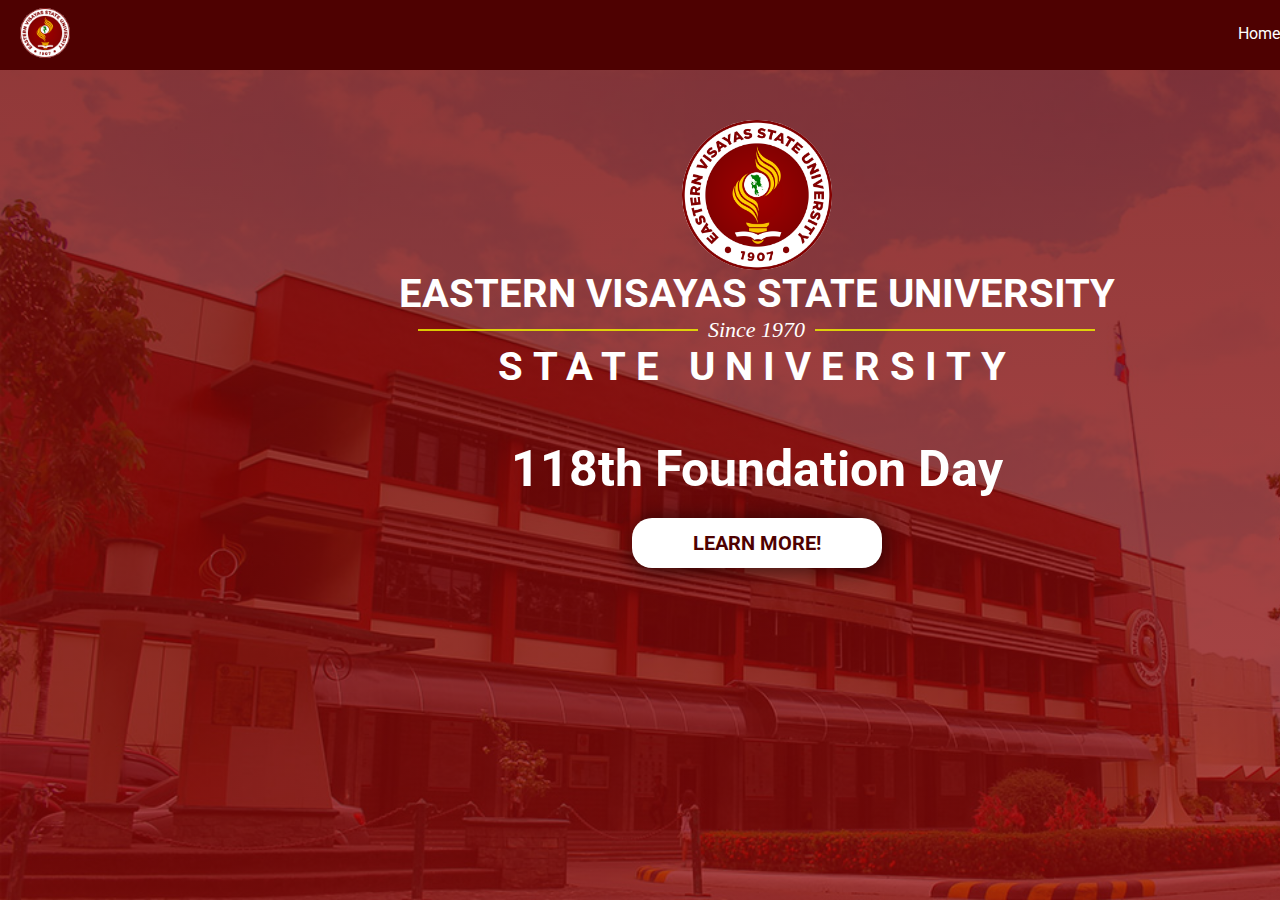
<file: index.html>
<!DOCTYPE html>
<html lang="en">
  <head>
    <meta charset="UTF-8" />
    <meta name="viewport" content="width=device-width, initial-scale=1.0" />
    <link rel="stylesheet" href="styles.css" />
    <title>Weekly Activity</title>
  </head>
  <body>
    <div class="container">
      <nav>
        <a href="index.html" title="home"><img src="logo.png" alt="" /></a>

        <div>
          <a href="index.html">Home</a>
          <a href="learnMore.html">More</a>

          <a href="https://apps.evsu.edu.ph/">Contact Us</a>
        </div>
      </nav>
      <main>
        <img src="logo.png" alt="" />
        <h1>Eastern Visayas State University</h1>
        <p>Since 1970</p>
        <h1>State University</h1>
        <h1>118th Foundation Day</h1>
        <a href="learnMore.html">Learn More!</a>
      </main>
    </div>
  </body>
</html>
</file>
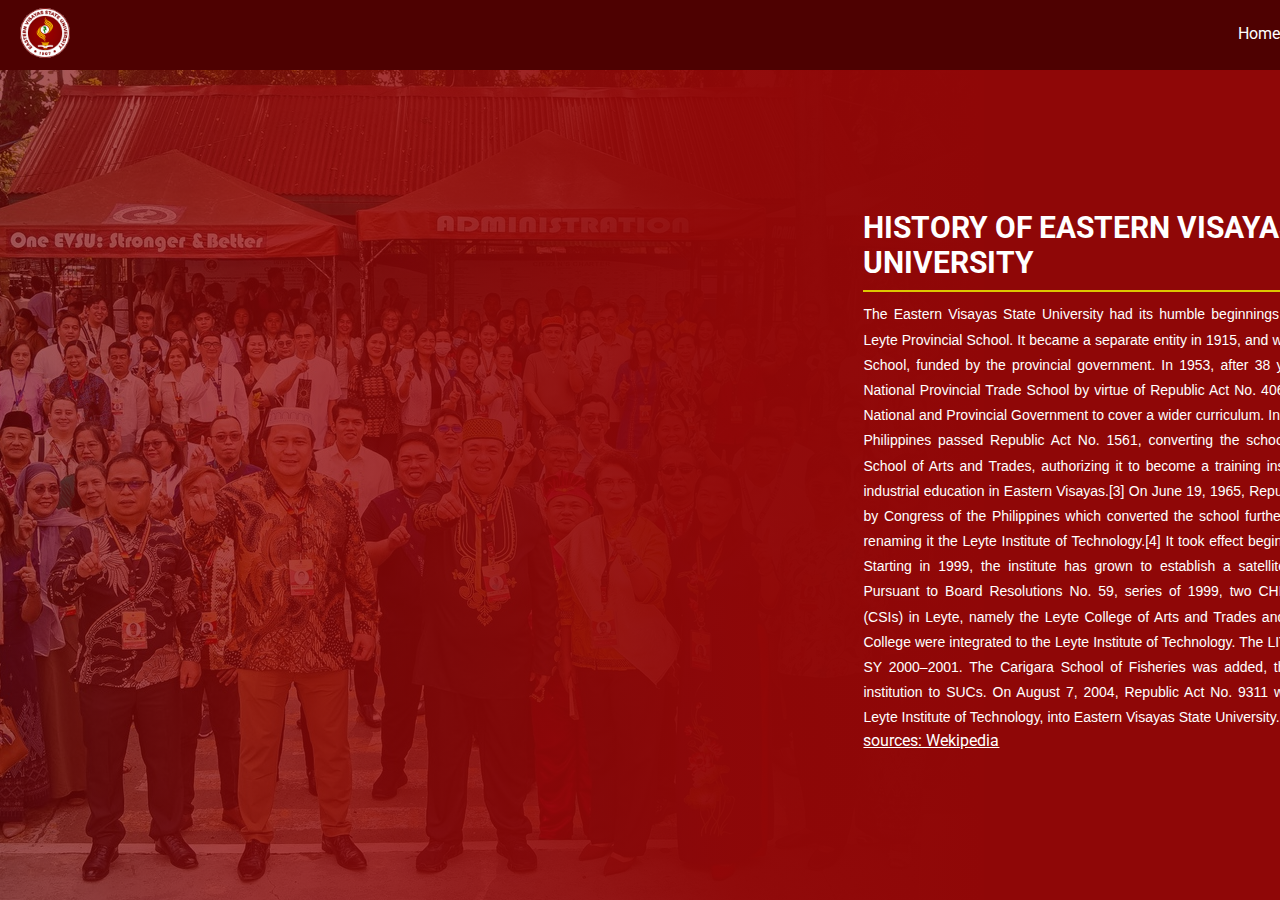
<file: learnMore.html>
<!DOCTYPE html>
<html lang="en">
  <head>
    <meta charset="UTF-8" />
    <meta name="viewport" content="width=device-width, initial-scale=1.0" />
    <link rel="stylesheet" href="styles.css" />
    <title>Learn More</title>
  </head>
  <body>
    <div class="container">
      <nav>
        <a href="index.html" title="home"><img src="logo.png" alt="" /></a>

        <div>
          <a href="index.html">Home</a>
          <a href="learnMore.html">More</a>

          <a href="https://apps.evsu.edu.ph/">Contact Us</a>
        </div>
      </nav>
      <main class="learnMore">
        <div>
          <h1>History of Eastern Visayas State University</h1>
          <p>
            The Eastern Visayas State University had its humble beginnings in
            1907, as a part of the Leyte Provincial School. It became a separate
            entity in 1915, and was named the Leyte Trade School, funded by the
            provincial government. In 1953, after 38 years, it was renamed the
            National Provincial Trade School by virtue of Republic Act No. 406
            and funded jointly by the National and Provincial Government to
            cover a wider curriculum. In 1961, the Congress of the Philippines
            passed Republic Act No. 1561, converting the school into the Leyte
            Regional School of Arts and Trades, authorizing it to become a
            training institution for vocational and industrial education in
            Eastern Visayas.[3] On June 19, 1965, Republic Act 4572 was enacted
            by Congress of the Philippines which converted the school further
            into a chartered college, renaming it the Leyte Institute of
            Technology.[4] It took effect beginning school year 1965-66.
            Starting in 1999, the institute has grown to establish a satellite
            campus in Ormoc City. Pursuant to Board Resolutions No. 59, series
            of 1999, two CHED supervised institutions (CSIs) in Leyte, namely
            the Leyte College of Arts and Trades and the Burauen Polytechnic
            College were integrated to the Leyte Institute of Technology. The
            LIT Dulag Campus started in SY 2000–2001. The Carigara School of
            Fisheries was added, the second phase of CSIs institution to SUCs.
            On August 7, 2004, Republic Act No. 9311 was passed converting the
            Leyte Institute of Technology, into Eastern Visayas State
            University.[5]
          </p>
          <a
            href="https://en.wikipedia.org/wiki/Eastern_Visayas_State_University"
            >sources: Wekipedia</a
          >
        </div>
      </main>
    </div>
  </body>
</html>
</file>
<file: styles.css>
@import url("https://fonts.googleapis.com/css2?family=Roboto:ital,wght@0,100..900;1,100..900&display=swap");
* {
  padding: 0px;
  margin: 0px;
}
a {
  text-decoration: none;
  font-family: "Roboto", Arial, Helvetica, sans-serif;
}
nav {
  height: 70px;
  display: flex;
  align-items: center;
  justify-content: space-between;
  padding: 0px 20px;
  background-color: rgb(78, 1, 1);
}
nav div {
  display: flex;
}
nav div a {
  color: white;
  margin: 0px 20px;
}
nav div a::after {
  content: "";
  margin-top: 2px;
  background-color: rgba(237, 237, 0, 0.837);
  height: 2px;
  display: block;
  width: 0; /* Initially hidden */
  transition: width 0.3s ease; /* Add a smooth transition */
}

nav div a:hover::after {
  width: 100%;
}

nav div a:hover {
  color: rgba(255, 255, 255, 0.863);
}
nav img {
  width: 50px;
  height: 50px;
  border-radius: 50%;
}
main {
  height: calc(100vh - 70px);
  background-image: linear-gradient(
      to bottom,
      rgba(117, 5, 5, 0.793),
      rgba(144, 7, 7, 0.74)
    ),
    url("backgroundimg.jpg");
  background-size: cover;
  display: flex;
  align-items: center;
  min-height: 598px;
  flex-direction: column;
}
main img {
  margin-top: 50px;
  width: 150px;
  height: 150px;
  border-radius: 50%;
}

main p {
  font-size: 22px;
  color: white;
  display: flex;
  font-style: italic;
  align-items: center;
}

main p::before,
main p::after {
  content: "";
  width: 280px;
  height: 2px;
  margin: 10px;
  display: block;
  background-color: rgba(237, 237, 0, 0.837);
}
main h1 {
  font-family: "Roboto", Arial, Helvetica, sans-serif;
  color: white;
  width: 70%;
  font-size: 40px;
  text-transform: uppercase;
  text-align: center;
}

main h1:nth-child(4) {
  letter-spacing: 10px;
}

main h1:nth-child(5) {
  margin-top: 50px;
  font-size: 50px;
  text-transform: none;
}

main a:not(.learnMore div a) {
  display: flex;
  align-items: center;
  justify-content: center;
  width: 250px;
  border-radius: 20px;
  height: 50px;
  font-size: 20px;
  text-transform: uppercase;
  color: rgb(78, 1, 1);
  font-weight: bolder;
  margin-top: 20px;
  box-shadow: 0px 2px 20px 1px rgba(0, 0, 0, 0.579);
  background-color: white;
  transition: all ease-out 300ms;
}

main a:not(.learnMore div a):hover {
  transform: translateY(-10px);
}
.learnMore {
  min-height: 598px;
}
.learnMore div {
  display: flex;
}
.learnMore div::before {
  content: "";
  min-width: 984px;
  position: absolute;
  width: 100%;
  min-height: 598px !important;
  width: 65%;
  top: 70px;
  left: 0;
  bottom: 0;
  height: calc(100% - 70px);

  background-image: linear-gradient(
      to right,
      rgba(117, 5, 5, 0.652),
      rgba(144, 7, 7, 0.74),
      rgba(144, 7, 7, 0.866),
      rgba(144, 7, 7, 0.977),
      rgb(144, 7, 7)
    ),
    url("backgroundLM.jpg");
  background-position: center;
}
.learnMore div p::after,
.learnMore div p::before {
  display: none;
}
.learnMore div h1 {
  position: relative;
  z-index: 100;
  left: -120px;
  margin-bottom: 10px;
  font-size: 30px;

  width: 110%;
  text-align: start;
}
.learnMore div h1::after {
  content: "";
  margin-top: 10px;
  height: 2px;
  width: 100%;
  display: block;

  background-color: rgba(237, 237, 0, 0.837);
}
.learnMore div p {
  font-family: Arial, Helvetica, sans-serif;
  position: relative;
  z-index: 100;
  width: 110%;
  text-align: justify;
  left: -120px;
  color: white;
  line-height: 1.8;
  font-style: normal;
  font-size: 14px;
}

.learnMore div a {
  position: relative;
  z-index: 100;
  left: -120px;
  color: white;
  text-decoration: underline;
  margin-bottom: 10px;
}

.learnMore div {
  display: flex;
  justify-content: center;
  flex-direction: column;
  align-self: flex-end;
  width: 35%;

  z-index: 100;
  height: 100%;
  background-color: rgb(143, 7, 7);
}

.container {
  min-width: 1513px;
  min-height: 668px;
}
</file>
